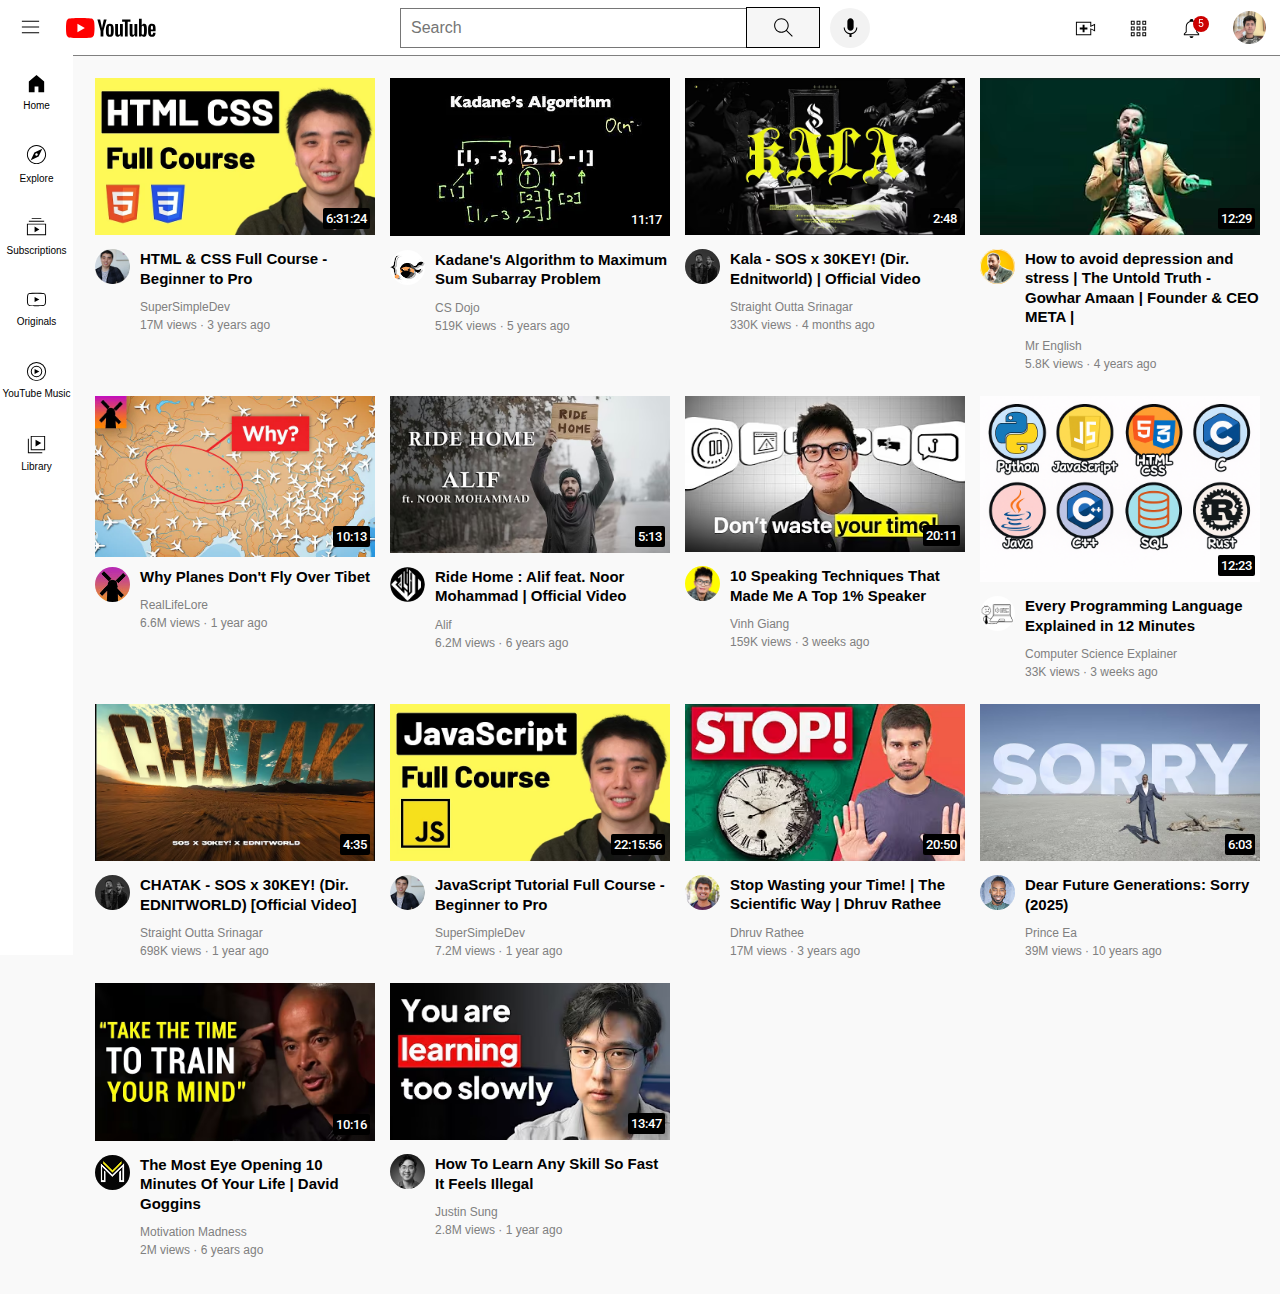
<file: index.html>
<!DOCTYPE html>
<html>
    <head>
      <meta charset="UTF-8">
      <meta name="author" content="Syed Ahmad">
      <meta name="viewport" content="width=device-width, initial-scale=1.0">
      <link rel="stylesheet" href="videos.css">
      <link rel="stylesheet" href="header.css">
      <link rel="stylesheet" href="sidebar.css">
      <link rel="preconnect" href="https://fonts.googleapis.com">
      <link rel="preconnect" href="https://fonts.gstatic.com" crossorigin>
      <link href="https://fonts.googleapis.com/css2?family=Roboto:ital,wght@0,100..900;1,100..900&display=swap" rel="stylesheet">
      <title>Youtube</title>
    </head>
     
     <body class="body">


          

          <div class="header">



                    <div class="left">
                         <img src="projectMaterial/icons/hamburger-menu.svg" alt="lines" class="lines">
                         <img src="projectMaterial/icons/youtube-logo.svg" class="youtubeImg">                
                    </div><!--this is the ending of left-->




                    <div class="middle">
                       
                         
                         <input type="search" placeholder="Search" class="placeholder">
                         
                       <div class="search-div">
                         <img src="projectMaterial/icons/search-icon.svg" alt=" search icon" class="searchIcon">
                         <div class="searchAppear">Search</div>
                    </div><!--this is the ending of micIcon-div-->
                    

                    <div class="mic-div">
                         <img src="projectMaterial/icons/mic-icon.svg" alt="mic" class="micIcon">
                         <div class="voiceAppear">Search with your voice</div>
                    </div>


                    </div><!--this is the ending of middle-->





                    <div class="right">
                          

                         <div class="camera-div">
                          <img src="projectMaterial/icons/camera-icon.svg" alt="camera" class="cameraIcon">
                          <div class="createAppear">Create</div>
                         </div><!--camera-div ends here-->
                        

                         <div class="dots-div">
                          <img src="projectMaterial/icons/dots-icon.svg" alt="dots" class="dotsIcon">
                          <div class="youtubeAppear">YouTube apps</div>
                         </div><!--dots div ends here-->
                        
                         <div class="bell-div">
                              <span class="span-bell">5</span>
                              <img src="projectMaterial/icons/bell-icon.svg" alt="bell" class="bellIcon">
                              <div class="notificationsAppear">Notifications</div>
                         </div><!--this is the ending of div-bell-->
                         
                         <img src="projectMaterial/icons/profilepicAhmad.jpg" alt="Ahmad" class="Ahmad">


                    </div><!--this is the ending of right-->




          </div><!--This one is going to be for the header section-->







          <div class="sidebar">



               <div class="home-div">
                    <img src="projectMaterial/icons/home-icon.svg" alt="home" class="homeIcon">
                    <span class="home">Home</span>
               </div><!--div-home ends here-->

               <div class="explore-div">
                    <img src="projectMaterial/icons/explore-icon.svg" alt="explore" class="exploreIcon">
                    <span class="explore">Explore</span>
               </div><!--explore-div ends here-->

               <div class="subscriptions-div">
                    <img src="projectMaterial/icons/subscriptions-icon.svg" alt="Subscriptions" class="subscriptionsIcon">
                    <span class="subscriptions">Subscriptions</span>
               </div><!--subscriptions-div ends here-->

               <div class="sastaYoutube-div">
                    <img src="projectMaterial/icons/sastayoutube-icon.svg" alt="SastaYoutube" class="sastaYoutubeIcon">
                    <span class="sastaYoutube">Originals</span>
               </div><!--sastaYoutube-div ends here-->

               <div class="youtubeMusic-div">
                  <img src="projectMaterial/icons/youtubeMusic-icon.svg" alt="youtubeMusic" class="youtubeMusicIcon">
                  <span class="youtubeMusic">YouTube Music</span>
               </div><!--youtubeMusic-div ends here-->

               <div class="library-div">
                 <img src="projectMaterial/icons/library-icon.svg" alt="library" class="libraryIcon">
                 <span class="library">Library</span>
               </div><!--library-div ends here-->



          </div><!--this one is for the sidebar-->





          


            <div class="videos">



             <div class="vid-1">
               <div class="top-1">
                    <a href="https://youtu.be/G3e-cpL7ofc?si=v7iUw9ndV3o7RCF5" ><img src="projectMaterial/thumbnails/simon-thumbnail.avif" alt="simon" class="thumbnail-1"></a>
                    <div class="time">6:31:24</div>
               </div><!--div-css ends here-->

               <a href="https://youtu.be/G3e-cpL7ofc?si=v7iUw9ndV3o7RCF5">
                 <div class="bottom-1">


                    <div class="left-1">
                     <img src="projectMaterial/profile pics/profilePic-1.jpg" alt="simon" class="profile-pic-1">
                    </div><!--left-1 ends here-->

                    <div class="right-1">
                      

                         <div class="right-top-1">
                          <p>HTML & CSS Full Course - Beginner to Pro</p>
                         </div><!--right-top-1 ends here-->

                         <div class="right-bottom-1">
                           <p>SuperSimpleDev</p>
                              <p>17M views · 3 years ago</p>
                         </div><!--right-bottom-1 ends here-->
       

                    </div><!--right-1 ends here-->

                    

               </div><!--bottom-1 ends here-->
               </a>
               
               
             </div><!--vid-1 ends here-->


             

           


              <div class="vid-2">
               <div class="top-2">
                    <a href="https://youtu.be/86CQq3pKSUw?si=ccRZ-m00oZZEQ36I" ><img src="projectMaterial/thumbnails/kadane-thumbnail.webp" alt="kadane" class="thumbnail-2"></a>
                    <div class="time">11:17</div>
               </div><!--top-2 ends here-->

               <a href="https://youtu.be/86CQq3pKSUw?si=ccRZ-m00oZZEQ36I">
                 <div class="bottom-2">


                    <div class="left-2">
                     <img src="projectMaterial/profile pics/profilePic-2.jpeg" alt="simon" class="profile-pic-2">
                    </div><!--left-2 ends here-->

                    <div class="right-2">
                      

                         <div class="right-top-2">
                          <p>Kadane's Algorithm to Maximum Sum Subarray Problem</p>
                         </div><!--right-top-2 ends here-->

                         <div class="right-bottom-2">
                           <p>CS Dojo</p>
                              <p>519K views · 5 years ago</p>
                         </div><!--right-bottom-2 ends here-->
       

                    </div><!--right-2 ends here-->

                    

               </div><!--bottom-2 ends here-->
               </a>
               
               
             </div><!--vid-2 ends here-->







             <div class="vid-3">
               <div class="top-3">
                    <a href="https://youtu.be/wzl39IphiEA?si=4rart_GIO2RVeCd1" ><img src="projectMaterial/thumbnails/kala-thumbnail.avif" alt="kala" class="thumbnail-3"></a>
                    <div class="time">2:48</div>
               </div><!--top-3 ends here-->

               <a href="https://youtu.be/wzl39IphiEA?si=4rart_GIO2RVeCd1">
                 <div class="bottom-3">


                    <div class="left-3">
                     <img src="projectMaterial/profile pics/profilePic-3.jpg" alt="sos" class="profile-pic-3">
                    </div><!--left-3 ends here-->

                    <div class="right-3">
                      

                         <div class="right-top-3">
                          <p>Kala - SOS x 30KEY! (Dir. Ednitworld) | Official Video</p>
                         </div><!--right-top-3 ends here-->

                         <div class="right-bottom-3">
                           <p>Straight Outta Srinagar</p>
                              <p>330K views · 4 months ago</p>
                         </div><!--right-bottom-3 ends here-->
       

                    </div><!--right-3 ends here-->

                    

               </div><!--bottom-3 ends here-->
               </a>
               
               
             </div><!--vid-3 ends here-->







              <div class="vid-4">
               <div class="top-4">
                    <a href="https://youtu.be/lEYF4ijVvVA?si=QXG9sY9-pnG1dQzW" ><img src="projectMaterial/thumbnails/GowharSir-thumbnail.avif" alt="Sir" class="thumbnail-4"></a>
                    <div class="time">12:29</div>
               </div><!--top-4 ends here-->

               <a href="https://youtu.be/lEYF4ijVvVA?si=QXG9sY9-pnG1dQzW">
                 <div class="bottom-4">


                    <div class="left-4">
                     <img src="projectMaterial/profile pics/profilePic-4.jpg" alt="english" class="profile-pic-4">
                    </div><!--left-4 ends here-->

                    <div class="right-4">
                      

                         <div class="right-top-4">
                          <p>How to avoid depression and stress | The Untold Truth - Gowhar Amaan | Founder & CEO META |</p>
                         </div><!--right-top-4 ends here-->

                         <div class="right-bottom-4">
                           <p>Mr English</p>
                              <p>5.8K views · 4 years ago</p>
                         </div><!--right-bottom-4 ends here-->
       

                    </div><!--right-4 ends here-->

                    

               </div><!--bottom-4 ends here-->
               </a>
               
               
             </div><!--vid-4 ends here-->






             <div class="vid-5">
               <div class="top-5">
                    <a href="https://youtu.be/fNVa1qMbF9Y?si=LDK98ivmDabWoz-e" ><img src="projectMaterial/thumbnails/tibet-thumbnail.webp" alt="fly" class="thumbnail-5"></a>
                    <div class="time">10:13</div>
               </div><!--top-5 ends here-->

               <a href="https://youtu.be/fNVa1qMbF9Y?si=LDK98ivmDabWoz-e">
                 <div class="bottom-5">


                    <div class="left-5">
                     <img src="projectMaterial/profile pics/profilePic-5.jpeg" alt="tibet" class="profile-pic-5">
                    </div><!--left-5 ends here-->

                    <div class="right-5">
                      

                         <div class="right-top-5">
                          <p>Why Planes Don't Fly Over Tibet</p>
                         </div><!--right-top-5 ends here-->

                         <div class="right-bottom-5">
                           <p>RealLifeLore</p>
                              <p>6.6M views · 1 year ago</p>
                         </div><!--right-bottom-5 ends here-->
       

                    </div><!--right-5 ends here-->

                    

               </div><!--bottom-5 ends here-->
               </a>
               
               
             </div><!--vid-5 ends here-->






             <div class="vid-6">
               <div class="top-6">
                    <a href="https://youtu.be/ro2V-UJawro?si=losd9-SPRXsQo1Qg" ><img src="projectMaterial/thumbnails/alif-thumbnail.avif" alt="ride" class="thumbnail-6"></a>
                    <div class="time">5:13</div>
               </div><!--top-6 ends here-->

               <a href="https://youtu.be/ro2V-UJawro?si=losd9-SPRXsQo1Qg">
                 <div class="bottom-6">


                    <div class="left-6">
                     <img src="projectMaterial/profile pics/profilePic-6.jpg" alt="tibet" class="profile-pic-6">
                    </div><!--left-6 ends here-->

                    <div class="right-6">
                      

                         <div class="right-top-6">
                          <p>Ride Home : Alif feat. Noor Mohammad | Official Video</p>
                         </div><!--right-top-6 ends here-->

                         <div class="right-bottom-6">
                           <p>Alif</p>
                              <p>6.2M views · 6 years ago</p>
                         </div><!--right-bottom-6 ends here-->
       

                    </div><!--right-6 ends here-->

                    

               </div><!--bottom-6 ends here-->
               </a>
               
               
             </div><!--vid-6 ends here-->









             <div class="vid-7">
               <div class="top-7">
                    <a href="https://youtu.be/TbB7hSBVKDM?si=AoUBliPNzRLipZkv" ><img src="projectMaterial/thumbnails/giang-thumbnail.avif" alt="speak" class="thumbnail-7"></a>
                    <div class="time">20:11</div>
               </div><!--top-7 ends here-->

               <a href="https://youtu.be/TbB7hSBVKDM?si=AoUBliPNzRLipZkv">
                 <div class="bottom-7">


                    <div class="left-7">
                     <img src="projectMaterial/profile pics/profilePic-7.jpg" alt="tibet" class="profile-pic-7">
                    </div><!--left-7 ends here-->

                    <div class="right-7">
                      

                         <div class="right-top-7">
                          <p>10 Speaking Techniques That Made Me A Top 1% Speaker</p>
                         </div><!--right-top-7 ends here-->

                         <div class="right-bottom-7">
                           <p>Vinh Giang</p>
                              <p>159K views · 3 weeks ago</p>
                         </div><!--right-bottom-7 ends here-->
       

                    </div><!--right-7 ends here-->

                    

               </div><!--bottom-7 ends here-->
               </a>
               
               
             </div><!--vid-7 ends here-->








             <div class="vid-8">
               <div class="top-8">
                    <a href="https://youtu.be/5beOlS5Ts24?si=PM24AtPOl2h1KZbq" ><img src="projectMaterial/thumbnails/CS-thumbnail.png" alt="programming" class="thumbnail-8"></a>
                    <div class="time">12:23</div>
               </div><!--top-8 ends here-->

               <a href="https://youtu.be/5beOlS5Ts24?si=PM24AtPOl2h1KZbq">
                 <div class="bottom-8">


                    <div class="left-8">
                     <img src="projectMaterial/profile pics/profilePic-8.jpg" alt="CS" class="profile-pic-8">
                    </div><!--left-8 ends here-->

                    <div class="right-8">
                      

                         <div class="right-top-8">
                          <p>Every Programming Language Explained in 12 Minutes</p>
                         </div><!--right-top-8 ends here-->

                         <div class="right-bottom-8">
                           <p>Computer Science Explainer</p>
                              <p>33K views · 3 weeks ago</p>
                         </div><!--right-bottom-8 ends here-->
       

                    </div><!--right-8 ends here-->

                    

               </div><!--bottom-8 ends here-->
               </a>
               
               
             </div><!--vid-8 ends here-->







               <div class="vid-9">
               <div class="top-9">
                    <a href="https://youtu.be/Aka_62co_cI?si=kfxFoSNCNz3HS9Hc" ><img src="projectMaterial/thumbnails/chatak-thumbnail.avif" alt="programming" class="thumbnail-9"></a>
                    <div class="time">4:35</div>
               </div><!--top-9 ends here-->

               <a href="https://youtu.be/Aka_62co_cI?si=kfxFoSNCNz3HS9Hc">
                 <div class="bottom-9">


                    <div class="left-9">
                     <img src="projectMaterial/profile pics/profilePic-3.jpg" alt="CS" class="profile-pic-9">
                    </div><!--left-9 ends here-->

                    <div class="right-9">
                      

                         <div class="right-top-9">
                          <p>CHATAK - SOS x 30KEY! (Dir. EDNITWORLD) [Official Video]</p>
                         </div><!--right-top-9 ends here-->

                         <div class="right-bottom-9">
                           <p>Straight Outta Srinagar</p>
                              <p>698K views · 1 year ago</p>
                         </div><!--right-bottom-9 ends here-->
       

                    </div><!--right-9 ends here-->

                    

               </div><!--bottom-9 ends here-->
               </a>
               
               
             </div><!--vid-9 ends here-->







           
            <div class="vid-10">
               <div class="top-10">
                    <a href="https://youtu.be/EerdGm-ehJQ?si=Agbp7tIPtHyqdOI7" ><img src="projectMaterial/thumbnails/javascript-thumbnail.avif" alt="programming" class="thumbnail-10"></a>
                    <div class="time">22:15:56</div>
               </div><!--top-10 ends here-->

               <a href="https://youtu.be/EerdGm-ehJQ?si=Agbp7tIPtHyqdOI7">
                 <div class="bottom-10">


                    <div class="left-10">
                     <img src="projectMaterial/profile pics/profilePic-1.jpg" alt="CS" class="profile-pic-10">
                    </div><!--left-10 ends here-->

                    <div class="right-10">
                      

                         <div class="right-top-10">
                          <p>JavaScript Tutorial Full Course - Beginner to Pro</p>
                         </div><!--right-top-10 ends here-->

                         <div class="right-bottom-10">
                           <p>SuperSimpleDev</p>
                              <p>7.2M views · 1 year ago</p>
                         </div><!--right-bottom-10 ends here-->
       

                    </div><!--right-10 ends here-->

                    

               </div><!--bottom-10 ends here-->
               </a>
               
               
             </div><!--vid-10 ends here-->









            <div class="vid-11">
               <div class="top-11">
                    <a href="https://youtu.be/b8n-wpvBjrw?si=QLTCCszGytTR8qV8" ><img src="projectMaterial/thumbnails/dhruv-thumbnail.avif" alt="time" class="thumbnail-11"></a>
                    <div class="time">20:50</div>
               </div><!--top-11 ends here-->

               <a href="https://youtu.be/b8n-wpvBjrw?si=QLTCCszGytTR8qV8">
                 <div class="bottom-11">


                    <div class="left-11">
                     <img src="projectMaterial/profile pics/profilePic-11.jpg" alt="CS" class="profile-pic-11">
                    </div><!--left-11 ends here-->

                    <div class="right-11">
                      

                         <div class="right-top-11">
                          <p>Stop Wasting your Time! | The Scientific Way | Dhruv Rathee</p>
                         </div><!--right-top-11 ends here-->

                         <div class="right-bottom-11">
                           <p>Dhruv Rathee</p>
                              <p>17M views · 3 years ago</p>
                         </div><!--right-bottom-11 ends here-->
       

                    </div><!--right-11 ends here-->

                    

               </div><!--bottom-11 ends here-->
               </a>
               
               
             </div><!--vid-11 ends here-->







                   <div class="vid-12">
               <div class="top-12">
                    <a href="https://youtu.be/eRLJscAlk1M?si=dT_EvapMvfS-bDss" ><img src="projectMaterial/thumbnails/sorry-thumbnail.avif" alt="programming" class="thumbnail-12"></a>
                    <div class="time">6:03</div>
               </div><!--top-12 ends here-->

               <a href="https://youtu.be/eRLJscAlk1M?si=dT_EvapMvfS-bDss">
                 <div class="bottom-12">


                    <div class="left-12">
                     <img src="projectMaterial/profile pics/profilePic-12.jpg" alt="Sorry" class="profile-pic-12">
                    </div><!--left-12 ends here-->

                    <div class="right-12">
                      

                         <div class="right-top-12">
                          <p>Dear Future Generations: Sorry (2025)</p>
                         </div><!--right-top-12 ends here-->

                         <div class="right-bottom-12">
                           <p>Prince Ea</p>
                              <p>39M views · 10 years ago</p>
                         </div><!--right-bottom-12 ends here-->
       

                    </div><!--right-12 ends here-->

                    

               </div><!--bottom-12 ends here-->
               </a>
               
               
             </div><!--vid-12 ends here-->








              <div class="vid-13">
               <div class="top-13">
                    <a href="https://youtu.be/TLKxdTmk-zc?si=gHhfeCzTzvD4q4Cd" ><img src="projectMaterial/thumbnails/goggins-thumbnail.avif" alt="Motivation" class="thumbnail-13"></a>
                    <div class="time">10:16</div>
               </div><!--top-13 ends here-->

               <a href="https://youtu.be/TLKxdTmk-zc?si=gHhfeCzTzvD4q4Cd">
                 <div class="bottom-13">


                    <div class="left-13">
                     <img src="projectMaterial/profile pics/profilePic-13.jpg" alt="YeaMan" class="profile-pic-13">
                    </div><!--left-13 ends here-->

                    <div class="right-13">
                      

                         <div class="right-top-13">
                          <p>The Most Eye Opening 10 Minutes Of Your Life | David Goggins</p>
                         </div><!--right-top-13 ends here-->

                         <div class="right-bottom-13">
                           <p>Motivation Madness</p>
                              <p>2M views · 6 years ago</p>
                         </div><!--right-bottom-13 ends here-->
       

                    </div><!--right-13 ends here-->

                    

               </div><!--bottom-13 ends here-->
               </a>
               
               
             </div><!--vid-13 ends here-->






             <div class="vid-14">
               <div class="top-14">
                    <a href="https://youtu.be/bSDprg24pEA?si=4qdSdMnSvVfptKIP" ><img src="projectMaterial/thumbnails/learn-thumbnail.avif" alt="Learn" class="thumbnail-14"></a>
                    <div class="time">13:47</div>
               </div><!--top-14 ends here-->

               <a href="https://youtu.be/bSDprg24pEA?si=4qdSdMnSvVfptKIP">
                 <div class="bottom-14">


                    <div class="left-14">
                     <img src="projectMaterial/profile pics/profilePic-14.jpg" alt="learn" class="profile-pic-14">
                    </div><!--left-14 ends here-->

                    <div class="right-14">
                      

                         <div class="right-top-14">
                          <p>How To Learn Any Skill So Fast It Feels Illegal</p>
                         </div><!--right-top-14 ends here-->

                         <div class="right-bottom-14">
                           <p>Justin Sung</p>
                              <p>2.8M views · 1 year ago</p>
                         </div><!--right-bottom-14 ends here-->
       

                    </div><!--right-14 ends here-->

                    

               </div><!--bottom-14 ends here-->
               </a>
               
               
             </div><!--vid-14 ends here-->





            </div><!--this is the ending of videos-->


         
          


     </body>

</html>
</file>
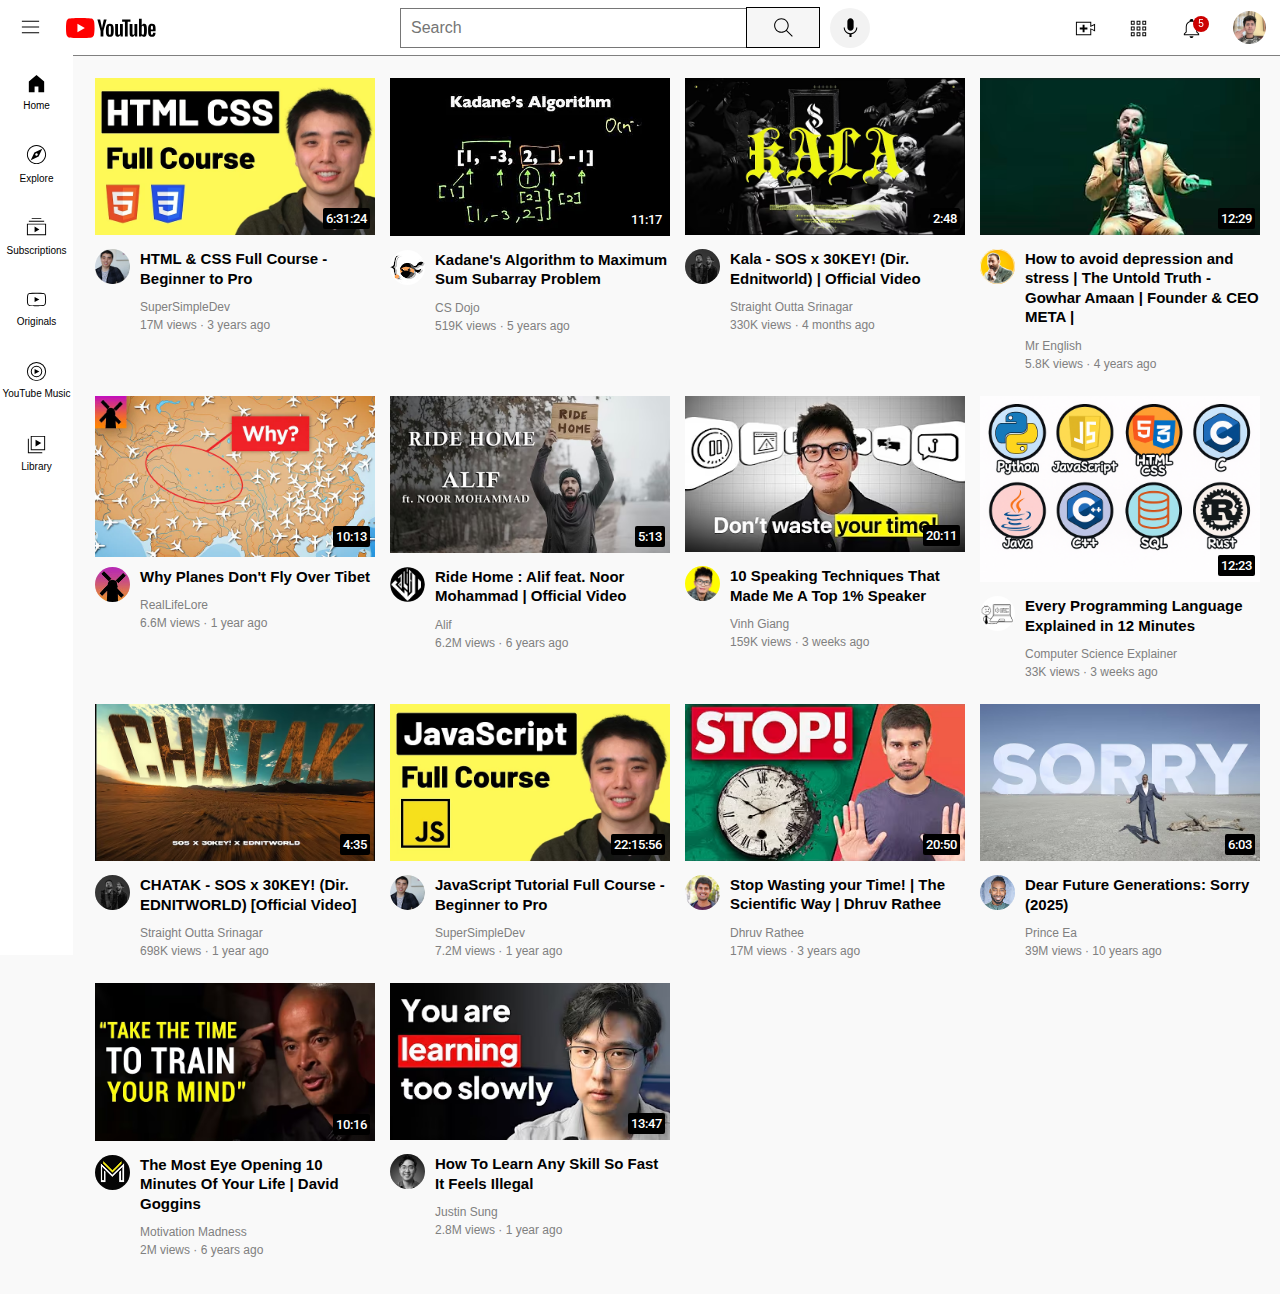
<file: youtube.html>
<!DOCTYPE html>
<html>
    <head>
      <meta charset="UTF-8">
      <meta name="author" content="Syed Ahmad">
      <meta name="viewport" content="width=device-width, initial-scale=1.0">
      <link rel="stylesheet" href="videos.css">
      <link rel="stylesheet" href="header.css">
      <link rel="stylesheet" href="sidebar.css">
      <link rel="preconnect" href="https://fonts.googleapis.com">
      <link rel="preconnect" href="https://fonts.gstatic.com" crossorigin>
      <link href="https://fonts.googleapis.com/css2?family=Roboto:ital,wght@0,100..900;1,100..900&display=swap" rel="stylesheet">
      <title>Youtube</title>
    </head>
     
     <body class="body">


          

          <div class="header">



                    <div class="left">
                         <img src="projectMaterial/icons/hamburger-menu.svg" alt="lines" class="lines">
                         <img src="projectMaterial/icons/youtube-logo.svg" class="youtubeImg">                
                    </div><!--this is the ending of left-->




                    <div class="middle">
                       
                         
                         <input type="search" placeholder="Search" class="placeholder">
                         
                       <div class="search-div">
                         <img src="projectMaterial/icons/search-icon.svg" alt=" search icon" class="searchIcon">
                         <div class="searchAppear">Search</div>
                    </div><!--this is the ending of micIcon-div-->
                    

                    <div class="mic-div">
                         <img src="projectMaterial/icons/mic-icon.svg" alt="mic" class="micIcon">
                         <div class="voiceAppear">Search with your voice</div>
                    </div>


                    </div><!--this is the ending of middle-->





                    <div class="right">
                          

                         <div class="camera-div">
                          <img src="projectMaterial/icons/camera-icon.svg" alt="camera" class="cameraIcon">
                          <div class="createAppear">Create</div>
                         </div><!--camera-div ends here-->
                        

                         <div class="dots-div">
                          <img src="projectMaterial/icons/dots-icon.svg" alt="dots" class="dotsIcon">
                          <div class="youtubeAppear">YouTube apps</div>
                         </div><!--dots div ends here-->
                        
                         <div class="bell-div">
                              <span class="span-bell">5</span>
                              <img src="projectMaterial/icons/bell-icon.svg" alt="bell" class="bellIcon">
                              <div class="notificationsAppear">Notifications</div>
                         </div><!--this is the ending of div-bell-->
                         
                         <img src="projectMaterial/icons/profilepicAhmad.jpg" alt="Ahmad" class="Ahmad">


                    </div><!--this is the ending of right-->




          </div><!--This one is going to be for the header section-->







          <div class="sidebar">



               <div class="home-div">
                    <img src="projectMaterial/icons/home-icon.svg" alt="home" class="homeIcon">
                    <span class="home">Home</span>
               </div><!--div-home ends here-->

               <div class="explore-div">
                    <img src="projectMaterial/icons/explore-icon.svg" alt="explore" class="exploreIcon">
                    <span class="explore">Explore</span>
               </div><!--explore-div ends here-->

               <div class="subscriptions-div">
                    <img src="projectMaterial/icons/subscriptions-icon.svg" alt="Subscriptions" class="subscriptionsIcon">
                    <span class="subscriptions">Subscriptions</span>
               </div><!--subscriptions-div ends here-->

               <div class="sastaYoutube-div">
                    <img src="projectMaterial/icons/sastayoutube-icon.svg" alt="SastaYoutube" class="sastaYoutubeIcon">
                    <span class="sastaYoutube">Originals</span>
               </div><!--sastaYoutube-div ends here-->

               <div class="youtubeMusic-div">
                  <img src="projectMaterial/icons/youtubeMusic-icon.svg" alt="youtubeMusic" class="youtubeMusicIcon">
                  <span class="youtubeMusic">YouTube Music</span>
               </div><!--youtubeMusic-div ends here-->

               <div class="library-div">
                 <img src="projectMaterial/icons/library-icon.svg" alt="library" class="libraryIcon">
                 <span class="library">Library</span>
               </div><!--library-div ends here-->



          </div><!--this one is for the sidebar-->





          


            <div class="videos">



             <div class="vid-1">
               <div class="top-1">
                    <a href="https://youtu.be/G3e-cpL7ofc?si=v7iUw9ndV3o7RCF5" ><img src="projectMaterial/thumbnails/simon-thumbnail.avif" alt="simon" class="thumbnail-1"></a>
                    <div class="time">6:31:24</div>
               </div><!--div-css ends here-->

               <a href="https://youtu.be/G3e-cpL7ofc?si=v7iUw9ndV3o7RCF5">
                 <div class="bottom-1">


                    <div class="left-1">
                     <img src="projectMaterial/profile pics/profilePic-1.jpg" alt="simon" class="profile-pic-1">
                    </div><!--left-1 ends here-->

                    <div class="right-1">
                      

                         <div class="right-top-1">
                          <p>HTML & CSS Full Course - Beginner to Pro</p>
                         </div><!--right-top-1 ends here-->

                         <div class="right-bottom-1">
                           <p>SuperSimpleDev</p>
                              <p>17M views · 3 years ago</p>
                         </div><!--right-bottom-1 ends here-->
       

                    </div><!--right-1 ends here-->

                    

               </div><!--bottom-1 ends here-->
               </a>
               
               
             </div><!--vid-1 ends here-->


             

           


              <div class="vid-2">
               <div class="top-2">
                    <a href="https://youtu.be/86CQq3pKSUw?si=ccRZ-m00oZZEQ36I" ><img src="projectMaterial/thumbnails/kadane-thumbnail.webp" alt="kadane" class="thumbnail-2"></a>
                    <div class="time">11:17</div>
               </div><!--top-2 ends here-->

               <a href="https://youtu.be/86CQq3pKSUw?si=ccRZ-m00oZZEQ36I">
                 <div class="bottom-2">


                    <div class="left-2">
                     <img src="projectMaterial/profile pics/profilePic-2.jpeg" alt="simon" class="profile-pic-2">
                    </div><!--left-2 ends here-->

                    <div class="right-2">
                      

                         <div class="right-top-2">
                          <p>Kadane's Algorithm to Maximum Sum Subarray Problem</p>
                         </div><!--right-top-2 ends here-->

                         <div class="right-bottom-2">
                           <p>CS Dojo</p>
                              <p>519K views · 5 years ago</p>
                         </div><!--right-bottom-2 ends here-->
       

                    </div><!--right-2 ends here-->

                    

               </div><!--bottom-2 ends here-->
               </a>
               
               
             </div><!--vid-2 ends here-->







             <div class="vid-3">
               <div class="top-3">
                    <a href="https://youtu.be/wzl39IphiEA?si=4rart_GIO2RVeCd1" ><img src="projectMaterial/thumbnails/kala-thumbnail.avif" alt="kala" class="thumbnail-3"></a>
                    <div class="time">2:48</div>
               </div><!--top-3 ends here-->

               <a href="https://youtu.be/wzl39IphiEA?si=4rart_GIO2RVeCd1">
                 <div class="bottom-3">


                    <div class="left-3">
                     <img src="projectMaterial/profile pics/profilePic-3.jpg" alt="sos" class="profile-pic-3">
                    </div><!--left-3 ends here-->

                    <div class="right-3">
                      

                         <div class="right-top-3">
                          <p>Kala - SOS x 30KEY! (Dir. Ednitworld) | Official Video</p>
                         </div><!--right-top-3 ends here-->

                         <div class="right-bottom-3">
                           <p>Straight Outta Srinagar</p>
                              <p>330K views · 4 months ago</p>
                         </div><!--right-bottom-3 ends here-->
       

                    </div><!--right-3 ends here-->

                    

               </div><!--bottom-3 ends here-->
               </a>
               
               
             </div><!--vid-3 ends here-->







              <div class="vid-4">
               <div class="top-4">
                    <a href="https://youtu.be/lEYF4ijVvVA?si=QXG9sY9-pnG1dQzW" ><img src="projectMaterial/thumbnails/GowharSir-thumbnail.avif" alt="Sir" class="thumbnail-4"></a>
                    <div class="time">12:29</div>
               </div><!--top-4 ends here-->

               <a href="https://youtu.be/lEYF4ijVvVA?si=QXG9sY9-pnG1dQzW">
                 <div class="bottom-4">


                    <div class="left-4">
                     <img src="projectMaterial/profile pics/profilePic-4.jpg" alt="english" class="profile-pic-4">
                    </div><!--left-4 ends here-->

                    <div class="right-4">
                      

                         <div class="right-top-4">
                          <p>How to avoid depression and stress | The Untold Truth - Gowhar Amaan | Founder & CEO META |</p>
                         </div><!--right-top-4 ends here-->

                         <div class="right-bottom-4">
                           <p>Mr English</p>
                              <p>5.8K views · 4 years ago</p>
                         </div><!--right-bottom-4 ends here-->
       

                    </div><!--right-4 ends here-->

                    

               </div><!--bottom-4 ends here-->
               </a>
               
               
             </div><!--vid-4 ends here-->






             <div class="vid-5">
               <div class="top-5">
                    <a href="https://youtu.be/fNVa1qMbF9Y?si=LDK98ivmDabWoz-e" ><img src="projectMaterial/thumbnails/tibet-thumbnail.webp" alt="fly" class="thumbnail-5"></a>
                    <div class="time">10:13</div>
               </div><!--top-5 ends here-->

               <a href="https://youtu.be/fNVa1qMbF9Y?si=LDK98ivmDabWoz-e">
                 <div class="bottom-5">


                    <div class="left-5">
                     <img src="projectMaterial/profile pics/profilePic-5.jpeg" alt="tibet" class="profile-pic-5">
                    </div><!--left-5 ends here-->

                    <div class="right-5">
                      

                         <div class="right-top-5">
                          <p>Why Planes Don't Fly Over Tibet</p>
                         </div><!--right-top-5 ends here-->

                         <div class="right-bottom-5">
                           <p>RealLifeLore</p>
                              <p>6.6M views · 1 year ago</p>
                         </div><!--right-bottom-5 ends here-->
       

                    </div><!--right-5 ends here-->

                    

               </div><!--bottom-5 ends here-->
               </a>
               
               
             </div><!--vid-5 ends here-->






             <div class="vid-6">
               <div class="top-6">
                    <a href="https://youtu.be/ro2V-UJawro?si=losd9-SPRXsQo1Qg" ><img src="projectMaterial/thumbnails/alif-thumbnail.avif" alt="ride" class="thumbnail-6"></a>
                    <div class="time">5:13</div>
               </div><!--top-6 ends here-->

               <a href="https://youtu.be/ro2V-UJawro?si=losd9-SPRXsQo1Qg">
                 <div class="bottom-6">


                    <div class="left-6">
                     <img src="projectMaterial/profile pics/profilePic-6.jpg" alt="tibet" class="profile-pic-6">
                    </div><!--left-6 ends here-->

                    <div class="right-6">
                      

                         <div class="right-top-6">
                          <p>Ride Home : Alif feat. Noor Mohammad | Official Video</p>
                         </div><!--right-top-6 ends here-->

                         <div class="right-bottom-6">
                           <p>Alif</p>
                              <p>6.2M views · 6 years ago</p>
                         </div><!--right-bottom-6 ends here-->
       

                    </div><!--right-6 ends here-->

                    

               </div><!--bottom-6 ends here-->
               </a>
               
               
             </div><!--vid-6 ends here-->









             <div class="vid-7">
               <div class="top-7">
                    <a href="https://youtu.be/TbB7hSBVKDM?si=AoUBliPNzRLipZkv" ><img src="projectMaterial/thumbnails/giang-thumbnail.avif" alt="speak" class="thumbnail-7"></a>
                    <div class="time">20:11</div>
               </div><!--top-7 ends here-->

               <a href="https://youtu.be/TbB7hSBVKDM?si=AoUBliPNzRLipZkv">
                 <div class="bottom-7">


                    <div class="left-7">
                     <img src="projectMaterial/profile pics/profilePic-7.jpg" alt="tibet" class="profile-pic-7">
                    </div><!--left-7 ends here-->

                    <div class="right-7">
                      

                         <div class="right-top-7">
                          <p>10 Speaking Techniques That Made Me A Top 1% Speaker</p>
                         </div><!--right-top-7 ends here-->

                         <div class="right-bottom-7">
                           <p>Vinh Giang</p>
                              <p>159K views · 3 weeks ago</p>
                         </div><!--right-bottom-7 ends here-->
       

                    </div><!--right-7 ends here-->

                    

               </div><!--bottom-7 ends here-->
               </a>
               
               
             </div><!--vid-7 ends here-->








             <div class="vid-8">
               <div class="top-8">
                    <a href="https://youtu.be/5beOlS5Ts24?si=PM24AtPOl2h1KZbq" ><img src="projectMaterial/thumbnails/CS-thumbnail.png" alt="programming" class="thumbnail-8"></a>
                    <div class="time">12:23</div>
               </div><!--top-8 ends here-->

               <a href="https://youtu.be/5beOlS5Ts24?si=PM24AtPOl2h1KZbq">
                 <div class="bottom-8">


                    <div class="left-8">
                     <img src="projectMaterial/profile pics/profilePic-8.jpg" alt="CS" class="profile-pic-8">
                    </div><!--left-8 ends here-->

                    <div class="right-8">
                      

                         <div class="right-top-8">
                          <p>Every Programming Language Explained in 12 Minutes</p>
                         </div><!--right-top-8 ends here-->

                         <div class="right-bottom-8">
                           <p>Computer Science Explainer</p>
                              <p>33K views · 3 weeks ago</p>
                         </div><!--right-bottom-8 ends here-->
       

                    </div><!--right-8 ends here-->

                    

               </div><!--bottom-8 ends here-->
               </a>
               
               
             </div><!--vid-8 ends here-->







               <div class="vid-9">
               <div class="top-9">
                    <a href="https://youtu.be/Aka_62co_cI?si=kfxFoSNCNz3HS9Hc" ><img src="projectMaterial/thumbnails/chatak-thumbnail.avif" alt="programming" class="thumbnail-9"></a>
                    <div class="time">4:35</div>
               </div><!--top-9 ends here-->

               <a href="https://youtu.be/Aka_62co_cI?si=kfxFoSNCNz3HS9Hc">
                 <div class="bottom-9">


                    <div class="left-9">
                     <img src="projectMaterial/profile pics/profilePic-3.jpg" alt="CS" class="profile-pic-9">
                    </div><!--left-9 ends here-->

                    <div class="right-9">
                      

                         <div class="right-top-9">
                          <p>CHATAK - SOS x 30KEY! (Dir. EDNITWORLD) [Official Video]</p>
                         </div><!--right-top-9 ends here-->

                         <div class="right-bottom-9">
                           <p>Straight Outta Srinagar</p>
                              <p>698K views · 1 year ago</p>
                         </div><!--right-bottom-9 ends here-->
       

                    </div><!--right-9 ends here-->

                    

               </div><!--bottom-9 ends here-->
               </a>
               
               
             </div><!--vid-9 ends here-->







           
            <div class="vid-10">
               <div class="top-10">
                    <a href="https://youtu.be/EerdGm-ehJQ?si=Agbp7tIPtHyqdOI7" ><img src="projectMaterial/thumbnails/javascript-thumbnail.avif" alt="programming" class="thumbnail-10"></a>
                    <div class="time">22:15:56</div>
               </div><!--top-10 ends here-->

               <a href="https://youtu.be/EerdGm-ehJQ?si=Agbp7tIPtHyqdOI7">
                 <div class="bottom-10">


                    <div class="left-10">
                     <img src="projectMaterial/profile pics/profilePic-1.jpg" alt="CS" class="profile-pic-10">
                    </div><!--left-10 ends here-->

                    <div class="right-10">
                      

                         <div class="right-top-10">
                          <p>JavaScript Tutorial Full Course - Beginner to Pro</p>
                         </div><!--right-top-10 ends here-->

                         <div class="right-bottom-10">
                           <p>SuperSimpleDev</p>
                              <p>7.2M views · 1 year ago</p>
                         </div><!--right-bottom-10 ends here-->
       

                    </div><!--right-10 ends here-->

                    

               </div><!--bottom-10 ends here-->
               </a>
               
               
             </div><!--vid-10 ends here-->









            <div class="vid-11">
               <div class="top-11">
                    <a href="https://youtu.be/b8n-wpvBjrw?si=QLTCCszGytTR8qV8" ><img src="projectMaterial/thumbnails/dhruv-thumbnail.avif" alt="time" class="thumbnail-11"></a>
                    <div class="time">20:50</div>
               </div><!--top-11 ends here-->

               <a href="https://youtu.be/b8n-wpvBjrw?si=QLTCCszGytTR8qV8">
                 <div class="bottom-11">


                    <div class="left-11">
                     <img src="projectMaterial/profile pics/profilePic-11.jpg" alt="CS" class="profile-pic-11">
                    </div><!--left-11 ends here-->

                    <div class="right-11">
                      

                         <div class="right-top-11">
                          <p>Stop Wasting your Time! | The Scientific Way | Dhruv Rathee</p>
                         </div><!--right-top-11 ends here-->

                         <div class="right-bottom-11">
                           <p>Dhruv Rathee</p>
                              <p>17M views · 3 years ago</p>
                         </div><!--right-bottom-11 ends here-->
       

                    </div><!--right-11 ends here-->

                    

               </div><!--bottom-11 ends here-->
               </a>
               
               
             </div><!--vid-11 ends here-->







                   <div class="vid-12">
               <div class="top-12">
                    <a href="https://youtu.be/eRLJscAlk1M?si=dT_EvapMvfS-bDss" ><img src="projectMaterial/thumbnails/sorry-thumbnail.avif" alt="programming" class="thumbnail-12"></a>
                    <div class="time">6:03</div>
               </div><!--top-12 ends here-->

               <a href="https://youtu.be/eRLJscAlk1M?si=dT_EvapMvfS-bDss">
                 <div class="bottom-12">


                    <div class="left-12">
                     <img src="projectMaterial/profile pics/profilePic-12.jpg" alt="Sorry" class="profile-pic-12">
                    </div><!--left-12 ends here-->

                    <div class="right-12">
                      

                         <div class="right-top-12">
                          <p>Dear Future Generations: Sorry (2025)</p>
                         </div><!--right-top-12 ends here-->

                         <div class="right-bottom-12">
                           <p>Prince Ea</p>
                              <p>39M views · 10 years ago</p>
                         </div><!--right-bottom-12 ends here-->
       

                    </div><!--right-12 ends here-->

                    

               </div><!--bottom-12 ends here-->
               </a>
               
               
             </div><!--vid-12 ends here-->








              <div class="vid-13">
               <div class="top-13">
                    <a href="https://youtu.be/TLKxdTmk-zc?si=gHhfeCzTzvD4q4Cd" ><img src="projectMaterial/thumbnails/goggins-thumbnail.avif" alt="Motivation" class="thumbnail-13"></a>
                    <div class="time">10:16</div>
               </div><!--top-13 ends here-->

               <a href="https://youtu.be/TLKxdTmk-zc?si=gHhfeCzTzvD4q4Cd">
                 <div class="bottom-13">


                    <div class="left-13">
                     <img src="projectMaterial/profile pics/profilePic-13.jpg" alt="YeaMan" class="profile-pic-13">
                    </div><!--left-13 ends here-->

                    <div class="right-13">
                      

                         <div class="right-top-13">
                          <p>The Most Eye Opening 10 Minutes Of Your Life | David Goggins</p>
                         </div><!--right-top-13 ends here-->

                         <div class="right-bottom-13">
                           <p>Motivation Madness</p>
                              <p>2M views · 6 years ago</p>
                         </div><!--right-bottom-13 ends here-->
       

                    </div><!--right-13 ends here-->

                    

               </div><!--bottom-13 ends here-->
               </a>
               
               
             </div><!--vid-13 ends here-->






             <div class="vid-14">
               <div class="top-14">
                    <a href="https://youtu.be/bSDprg24pEA?si=4qdSdMnSvVfptKIP" ><img src="projectMaterial/thumbnails/learn-thumbnail.avif" alt="Learn" class="thumbnail-14"></a>
                    <div class="time">13:47</div>
               </div><!--top-14 ends here-->

               <a href="https://youtu.be/bSDprg24pEA?si=4qdSdMnSvVfptKIP">
                 <div class="bottom-14">


                    <div class="left-14">
                     <img src="projectMaterial/profile pics/profilePic-14.jpg" alt="learn" class="profile-pic-14">
                    </div><!--left-14 ends here-->

                    <div class="right-14">
                      

                         <div class="right-top-14">
                          <p>How To Learn Any Skill So Fast It Feels Illegal</p>
                         </div><!--right-top-14 ends here-->

                         <div class="right-bottom-14">
                           <p>Justin Sung</p>
                              <p>2.8M views · 1 year ago</p>
                         </div><!--right-bottom-14 ends here-->
       

                    </div><!--right-14 ends here-->

                    

               </div><!--bottom-14 ends here-->
               </a>
               
               
             </div><!--vid-14 ends here-->





            </div><!--this is the ending of videos-->


         
          


     </body>

</html>
</file>
<file: videos.css>
.body {
     margin: 0px;
     background-color:rgb(249, 249, 249);
     padding-top: 78px;
     padding-left: 95px;
     padding-right: 20px;
     padding-bottom: 35px;
}

a {
     text-decoration: none;
}
p {
     font-family: arial;
     margin: 0;
}
span {
     font-family: arial;
}
 
.time {
     position: absolute;
     bottom: 10px;
     right: 5px;
     background-color: black;
     color: white;
     padding-right: 3px;
     padding-left:3px;
     padding-top: 3px;
     padding-bottom: 3px;
     font-size: 13px;
     font-weight: 500;
     border-radius: 2px;
}


.videos {
     display: grid;
     grid-template-columns: 1fr 1fr 1fr 1fr;
     width: 100%;
     column-gap: 15px;
     font-family: roboto;
     row-gap: 23px;
}
@media (max-width: 700px) {
     .body {
       padding-left: 10px;
       padding-right: 10px;
       padding-top: 78px;
       padding-bottom: 65px;
     }
}
@media (max-width: 1000px) {
     .videos {
          grid-template-columns: 1fr 1fr 1fr;
     }
}
@media (max-width: 800px) {
     .videos{
        grid-template-columns: 1fr 1fr;
     } 
}
@media (max-width: 500px) {
     .videos {
          grid-template-columns: 1fr;
     }
}


.vid-1 {
     display: flex;
     flex-direction: column;
}
.top-1 {
     position: relative;
}
.thumbnail-1 {
     width: 100%;
     height: auto;
}
.bottom-1 {
     display: flex;
     flex-direction: row;
     margin-top: 10px;
}
.right-1 {
     display: flex;
     flex-direction: column;
     margin-left: 10px;
}
.profile-pic-1 {
  width: 35px;
  height: 35px;
  border-radius: 15px;
  
}
.right-top-1 {
     font-size: 15px;
     font-weight: 590;
     line-height: 1.3;
     display: flex;
     justify-content: center;
     align-items: center;
     color: black;
}
.right-bottom-1 {
     font-size: 12px;
     margin-top: 10px;
     color: gray;
     line-height: 1.5;
}







.vid-2 {
     display: flex;
     flex-direction: column;
}
.top-2 {
     position: relative;
}
.thumbnail-2 {
     width: 100%;
     height: auto;
}
.bottom-2 {
     display: flex;
     flex-direction: row;
     margin-top: 10px;
}
.right-2 {
     display: flex;
     flex-direction: column;
     margin-left: 10px;
}
.profile-pic-2 {
  width: 35px;
  height: 35px;
  border-radius: 30px;
  
}
.right-top-2 {
     font-size: 15px;
     font-weight: 590;
     line-height: 1.3;
     display: flex;
     justify-content: center;
     align-items: center;
     color: black;
}
.right-bottom-2 {
     font-size: 12px;
     margin-top: 10px;
     color: gray;
     line-height: 1.5;
}






.vid-3 {
     display: flex;
     flex-direction: column;
}
.top-3 {
     position: relative;
}
.thumbnail-3 {
     width: 100%;
     height: auto;
}
.bottom-3 {
     display: flex;
     flex-direction: row;
     margin-top: 10px;
}
.right-3 {
     display: flex;
     flex-direction: column;
     margin-left: 10px;
}
.profile-pic-3 {
  width: 35px;
  height: 35px;
  border-radius: 30px;
  
}
.right-top-3 {
     font-size: 15px;
     font-weight: 590;
     line-height: 1.3;
     display: flex;
     justify-content: center;
     align-items: center;
     color: black;
}
.right-bottom-3 {
     font-size: 12px;
     margin-top: 10px;
     color: gray;
     line-height: 1.5;
}






.vid-4 {
     display: flex;
     flex-direction: column;
}
.top-4 {
     position: relative;
}
.thumbnail-4 {
     width: 100%;
     height: auto;
}
.bottom-4 {
     display: flex;
     flex-direction: row;
     margin-top: 10px;
}
.right-4 {
     display: flex;
     flex-direction: column;
     margin-left: 10px;
}
.profile-pic-4 {
  width: 35px;
  height: 35px;
  border-radius: 30px;
  
}
.right-top-4 {
     font-size: 15px;
     font-weight: 590;
     line-height: 1.3;
     display: flex;
     justify-content: center;
     align-items: center;
     color: black;
}
.right-bottom-4 {
     font-size: 12px;
     margin-top: 10px;
     color: gray;
     line-height: 1.5;
}






.vid-5 {
     display: flex;
     flex-direction: column;
}
.top-5 {
     position: relative;
}
.thumbnail-5 {
     width: 100%;
     height: 100%;
}
.bottom-5 {
     display: flex;
     flex-direction: row;
     margin-top: 10px;
}
.right-5 {
     display: flex;
     flex-direction: column;
     margin-left: 10px;
}
.profile-pic-5 {
  width: 35px;
  height: 35px;
  border-radius: 30px;
  
}
.right-top-5 {
     font-size: 15px;
     font-weight: 590;
     line-height: 1.3;
     display: flex;
     justify-content: center;
     align-items: center;
     color: black;
}
.right-bottom-5 {
     font-size: 12px;
     margin-top: 10px;
     color: gray;
     line-height: 1.5;
}





.vid-6 {
     display: flex;
     flex-direction: column;
}
.top-6 {
     position: relative;
}
.thumbnail-6 {
     width: 100%;
     height: auto;
}
.bottom-6 {
     display: flex;
     flex-direction: row;
     margin-top: 10px;
}
.right-6 {
     display: flex;
     flex-direction: column;
     margin-left: 10px;
}
.profile-pic-6 {
  width: 35px;
  height: 35px;
  border-radius: 30px;
  
}
.right-top-6 {
     font-size: 15px;
     font-weight: 590;
     line-height: 1.3;
     display: flex;
     justify-content: center;
     align-items: center;
     color: black;
}
.right-bottom-6 {
     font-size: 12px;
     margin-top: 10px;
     color: gray;
     line-height: 1.5;
}





.vid-7 {
     display: flex;
     flex-direction: column;
}
.top-7 {
     position: relative;
}
.thumbnail-7 {
     width: 100%;
     height: auto;
}
.bottom-7 {
     display: flex;
     flex-direction: row;
     margin-top: 10px;
}
.right-7 {
     display: flex;
     flex-direction: column;
     margin-left: 10px;
}
.profile-pic-7 {
  width: 35px;
  height: 35px;
  border-radius: 30px;
  
}
.right-top-7 {
     font-size: 15px;
     font-weight: 590;
     line-height: 1.3;
     display: flex;
     justify-content: center;
     align-items: center;
     color: black;
}
.right-bottom-7 {
     font-size: 12px;
     margin-top: 10px;
     color: gray;
     line-height: 1.5;
}







.vid-8 {
     display: flex;
     flex-direction: column;
}
.top-8 {
     position: relative;
}
.thumbnail-8 {
     width: 100%;
     height: auto;
}
.bottom-8 {
     display: flex;
     flex-direction: row;
     margin-top: 10px;
}
.right-8 {
     display: flex;
     flex-direction: column;
     margin-left: 10px;
}
.profile-pic-8 {
  width: 35px;
  height: 35px;
  border-radius: 30px;
  
}
.right-top-8 {
     font-size: 15px;
     font-weight: 590;
     line-height: 1.3;
     display: flex;
     justify-content: center;
     align-items: center;
     color: black;
}
.right-bottom-8 {
     font-size: 12px;
     margin-top: 10px;
     color: gray;
     line-height: 1.5;
}










.vid-9 {
     display: flex;
     flex-direction: column;
}
.top-9 {
     position: relative;
}
.thumbnail-9 {
     width: 100%;
     height: auto;
}
.bottom-9 {
     display: flex;
     flex-direction: row;
     margin-top: 10px;
}
.right-9 {
     display: flex;
     flex-direction: column;
     margin-left: 10px;
}
.profile-pic-9 {
  width: 35px;
  height: 35px;
  border-radius: 30px;
  
}
.right-top-9 {
     font-size: 15px;
     font-weight: 590;
     line-height: 1.3;
     display: flex;
     justify-content: center;
     align-items: center;
     color: black;
}
.right-bottom-9 {
     font-size: 12px;
     margin-top: 10px;
     color: gray;
     line-height: 1.5;
}







.vid-10 {
     display: flex;
     flex-direction: column;
}
.top-10 {
     position: relative;
}
.thumbnail-10 {
     width: 100%;
     height: auto;
}
.bottom-10 {
     display: flex;
     flex-direction: row;
     margin-top: 10px;
}
.right-10 {
     display: flex;
     flex-direction: column;
     margin-left: 10px;
}
.profile-pic-10 {
  width: 35px;
  height: 35px;
  border-radius: 30px;
  
}
.right-top-10 {
     font-size: 15px;
     font-weight: 590;
     line-height: 1.3;
     display: flex;
     justify-content: center;
     align-items: center;
     color: black;
}
.right-bottom-10 {
     font-size: 12px;
     margin-top: 10px;
     color: gray;
     line-height: 1.5;
}









.vid-11 {
     display: flex;
     flex-direction: column;
}
.top-11 {
     position: relative;
}
.thumbnail-11 {
     width: 100%;
     height: auto;
}
.bottom-11 {
     display: flex;
     flex-direction: row;
     margin-top: 10px;
}
.right-11 {
     display: flex;
     flex-direction: column;
     margin-left: 10px;
}
.profile-pic-11 {
  width: 35px;
  height: 35px;
  border-radius: 30px;
  
}
.right-top-11 {
     font-size: 15px;
     font-weight: 590;
     line-height: 1.3;
     display: flex;
     justify-content: center;
     align-items: center;
     color: black;
}
.right-bottom-11 {
     font-size: 12px;
     margin-top: 10px;
     color: gray;
     line-height: 1.5;
}






.vid-12 {
     display: flex;
     flex-direction: column;
}
.top-12 {
     position: relative;
}
.thumbnail-12 {
     width: 100%;
     height: auto;
}
.bottom-12 {
     display: flex;
     flex-direction: row;
     margin-top: 10px;
}
.right-12 {
     display: flex;
     flex-direction: column;
     margin-left: 10px;
}
.profile-pic-12 {
  width: 35px;
  height: 35px;
  border-radius: 30px;
  
}
.right-top-12 {
     font-size: 15px;
     font-weight: 590;
     line-height: 1.3;
     display: flex;
     justify-content: center;
     align-items: center;
     color: black;
}
.right-bottom-12 {
     font-size: 12px;
     margin-top: 10px;
     color: gray;
     line-height: 1.5;
}








.vid-13 {
     display: flex;
     flex-direction: column;
}
.top-13 {
     position: relative;
}
.thumbnail-13 {
     width: 100%;
     height: auto;
}
.bottom-13 {
     display: flex;
     flex-direction: row;
     margin-top: 10px;
}
.right-13 {
     display: flex;
     flex-direction: column;
     margin-left: 10px;
}
.profile-pic-13 {
  width: 35px;
  height: 35px;
  border-radius: 30px;
  
}
.right-top-13 {
     font-size: 15px;
     font-weight: 590;
     line-height: 1.3;
     display: flex;
     justify-content: center;
     align-items: center;
     color: black;
}
.right-bottom-13 {
     font-size: 12px;
     margin-top: 10px;
     color: gray;
     line-height: 1.5;
}





.vid-14 {
     display: flex;
     flex-direction: column;
}
.top-14 {
     position: relative;
}
.thumbnail-14 {
     width: 100%;
     height: auto;
}
.bottom-14 {
     display: flex;
     flex-direction: row;
     margin-top: 10px;
}
.right-14 {
     display: flex;
     flex-direction: column;
     margin-left: 10px;
}
.profile-pic-14 {
  width: 35px;
  height: 35px;
  border-radius: 30px;
  
}
.right-top-14 {
     font-size: 15px;
     font-weight: 590;
     line-height: 1.3;
     display: flex;
     justify-content: center;
     align-items: center;
     color: black;
}
.right-bottom-14 {
     font-size: 12px;
     margin-top: 10px;
     color: gray;
     line-height: 1.5;
}
</file>
<file: header.css>
.header {
     position: fixed;
     display: flex;
     flex-direction: row;
     height: 55px;
     border-bottom: 1px;
     border-bottom-color: gray;
     border-bottom-style: solid;
     border-bottom-width: 0.5px;
     justify-content: space-between;
     width: 100%;
     align-items: center;   
     background-color: white;
     z-index: 200;
     top: 0;
     left: 0;
     flex-shrink: 0;
     
   
}
@media (max-width: 600px) {

  .left {
    width: auto;
  }

  .middle {
    width: 100%;
    margin: 0 10px;
  }

  .placeholder {
    height: 32px;
    font-size: 14px;
  }

  .search-div {
    width: 50px;
    height: 32px;
  }

  .mic-div {
    display: none; /* Hide mic icon for small screens */
  }

  .right {
    width: auto;
    gap: 15px;
  }

  .Ahmad {
    height: 28px;
    width: 28px;
    margin-right: 10px;
  }
}



.left {
     display: flex;
     align-items: center;
     justify-content: center;
     width: 150px;
}
.youtubeImg {
     height: 20px;
     cursor: pointer;
}
.lines {
     height: 23px;
     margin-right: 24px;
     margin-left: 24px;
     cursor: pointer;
}




.middle {
     display: flex;
     align-items: center;
     width: 470px;
     justify-content: center;
     margin-right: 30px;
     margin-left: 70px;
}
.placeholder {
     display: flex;
     height: 40px;
     border-style: solid;
     border-width: 0.5px;
     border-right-width: 0px;
     padding-left: 10px;
     font-size: 16px;
     font-weight: 100;
     flex: 1;
     width: 0;
     
     
}
.search-div {
  display: flex;
  justify-content: center;
  align-items: center;
  width: 72px;
  height: 39px;
  background-color: rgba(128, 128, 128, 0.074);
  border-style: solid;
  border-width: 0.5px;
  cursor: pointer;
  position: relative;
  transition: background-color 0.15s;
}
.searchIcon {
     height: 25px;
}
.search-div:hover {
     background-color:  rgba(128, 128, 128, 0.184);
}
.search-div:hover .searchAppear {
     opacity: 1;
     
}
.searchAppear {
     position: absolute;
     bottom: -50px;
     background-color: rgba(96, 96, 96, 0.9);
     color: white;
     font-size: 15px;
     width: 54px;
     text-align: center;
     font-family: arial;
     border-radius: 2px;
     font-size: 12px;
     padding-top: 8px;
     padding-bottom: 8px;
     opacity: 0;
     pointer-events: none;
     transition:  opacity 0.15s;
}

.mic-div {
  display: flex;
  justify-content: center;
  width: 40px;
  height: 40px;
  border-radius: 20px;
  align-items: center;
  background-color: rgba(128, 128, 128, 0.1);
  margin-left: 10px;
  cursor: pointer;
  position: relative;
  transition: background-color 0.15s;
}
.mic-div:hover .voiceAppear {
     opacity: 1;
}
.voiceAppear {
   position: absolute;
     bottom: -50px;
     background-color: rgba(96, 96, 96, 0.9);
     color: white;
     font-size: 15px;
     padding-right: 10px;
     padding-left: 10px;
     text-align: center;
     font-family: arial;
     border-radius: 2px;
     font-size: 12px;
     padding-top: 8px;
     padding-bottom: 8px;
     opacity: 0;
     pointer-events: none;
     white-space: nowrap;  
     transition: opacity 0.15s;
}
.micIcon {
     height: 25px;
}




.right {
     display: flex;
     width: 200px;
     flex-direction: row;
     justify-content: center;
     align-items: center;
     gap: 30px;
}
.camera-div {
     position: relative;
     padding-top: 6px; 
     transition: background-color 0.15s;  
}
.camera-div:hover .createAppear {
     opacity: 1;
}
.createAppear {
  position: absolute;
     bottom: -50px;
     left: -15px;
     background-color: rgba(96, 96, 96, 0.9);
     color: white;
     font-size: 15px;
     padding-right: 10px;
     padding-left: 10px;
     text-align: center;
     font-family: arial;
     border-radius: 2px;
     font-size: 12px;
     padding-top: 8px;
     padding-bottom: 8px;
     opacity: 0;
     pointer-events: none;
     white-space: nowrap;
     transition: opacity 0.15s;    
}
.cameraIcon {
     height: 23px;
     cursor: pointer;
}
.dots-div {
     position: relative;
     padding-top: 6px;
     transition: background-color 0.15s;
}
.dots-div:hover .youtubeAppear {
     opacity: 1;
}
.youtubeAppear {
     position: absolute;
     bottom: -50px;
     left: -33px;
     background-color: rgba(96, 96, 96, 0.9);
     color: white;
     font-size: 15px;
     padding-right: 10px;
     padding-left: 10px;
     text-align: center;
     font-family: arial;
     border-radius: 2px;
     font-size: 12px;
     padding-top: 8px;
     padding-bottom: 8px;
     opacity: 0;
     pointer-events: none;
     white-space: nowrap; 
     transition: opacity 0.15s;
}
.dotsIcon {
     height: 23px;
     cursor: pointer;
}

.bell-div {
     position: relative;
     align-items: center;
     padding-top: 6px;
     cursor: pointer;
     transition: background-color 0.15s;
}
.bell-div:hover .notificationsAppear {
     opacity: 1;
} 
.notificationsAppear {
     position: absolute;
    bottom: -50px;
     left: -33px;
     background-color: rgba(96, 96, 96, 0.9);
     color: white;
     font-size: 15px;
     padding-right: 10px;
     padding-left: 10px;
     text-align: center;
     font-family: arial;
     border-radius: 2px;
     font-size: 12px;
     padding-top: 8px;
     padding-bottom: 8px;
     opacity: 0;
     pointer-events: none;
     white-space: nowrap; 
     transition: opacity 0.15s;  
}
.bellIcon {
     height: 23px;
}
.Ahmad {
     height: 33px;
     width: 33px;
     border-radius: 20px;
     object-fit: cover;
     margin-right: 20px; 
     cursor: pointer;   
}
.span-bell {
     position: absolute;
     left: 13px;
     bottom: 12px;
     background-color: rgb(204, 0, 0);
     color: white;
     width: 16px;
     text-align: center;
     border-radius: 80px;
     height: 14px;
     font-size: 10px;
     font-family: arial;
     padding-top: 2.5px;
}
</file>
<file: sidebar.css>
.sidebar {
     display: flex;
     flex-direction: column;
     width: 73px;
     position: fixed;
     align-items: center;
     height: 100%;
     background-color: white;
     left: 0px;
     top: 55px;
     z-index: 200;
  
     
     
}
@media (max-width: 700px) {
  .sidebar {
    flex-direction: row;
    width: 100%;
    height: 60px;
    bottom: 0;
    top: auto;
    justify-content: space-between;
    border-top: 1px solid rgba(0,0,0,0.1);
  }

  .sidebar > div {
    height: 100%;
    justify-content: center;
    font-size: 8px;
  }

  .homeIcon,
  .exploreIcon,
  .subscriptionsIcon,
  .sastaYoutubeIcon,
  .youtubeMusicIcon,
  .libraryIcon {
    height: 20px;
    width: 20px;
  }
}
.home-div {
     display: flex;
     flex-direction: column;
     align-items: center;
     gap: 5px;
     font-size: 10px;
     height: 72px;
     justify-content: center;
     width: 100%;
     cursor: pointer;
}
.home-div:hover {
      background-color: rgba(0, 0, 0, 0.066);
}
.homeIcon {
     height: 23px;
     width: 23px;
}
.explore-div {
     display: flex;
     flex-direction: column;
     align-items: center;
     gap: 7px;
     font-size: 10px;
     height: 72px;
     justify-content: center;
     width: 100%;
     cursor: pointer;
}
.explore-div:hover {
     background-color: rgba(0, 0, 0, 0.066);
}
.exploreIcon {
     height: 23px;
     width: 23px;
}
.subscriptions-div {
     display: flex;
     flex-direction: column;
     align-items: center;
     gap: 7px;
     font-size: 10px;
     height: 72px;
     justify-content: center;
     width: 100%;
     cursor: pointer;
}
.subscriptions-div:hover {
      background-color: rgba(0, 0, 0, 0.066);
}
.subscriptionsIcon {
     height: 23px;
     width: 23px;
}
.sastaYoutube-div {
     display: flex;
     flex-direction: column;
     align-items: center;
     gap: 5px;
     font-size: 10px;
     height: 72px;
     justify-content: center;
     width: 100%;
     cursor: pointer;
}
.sastaYoutube-div:hover {
 background-color: rgba(0, 0, 0, 0.066);
}
.sastaYoutubeIcon {
     height: 23px;
     width: 23px;
}
.youtubeMusic-div {
     display: flex;
     flex-direction: column;
     align-items: center;
     gap: 5px;
     font-size: 10px;
     height: 72px;
     justify-content: center;
     width: 100%;
     cursor: pointer;
}
.youtubeMusic-div:hover {
      background-color: rgba(0, 0, 0, 0.066);
}
.youtubeMusicIcon {
     height: 23px;
     width: 23px;
}
.library-div {
     display: flex;
     flex-direction: column;
     align-items: center;
     gap: 5px;
     font-size: 10px;
     height: 74px;
     justify-content: center;
     width: 100%;
     cursor: pointer;
}
.library-div:hover {
     background-color: rgba(0, 0, 0, 0.066);
}
.libraryIcon {
     height: 23px;
     width: 23px;
}
</file>
